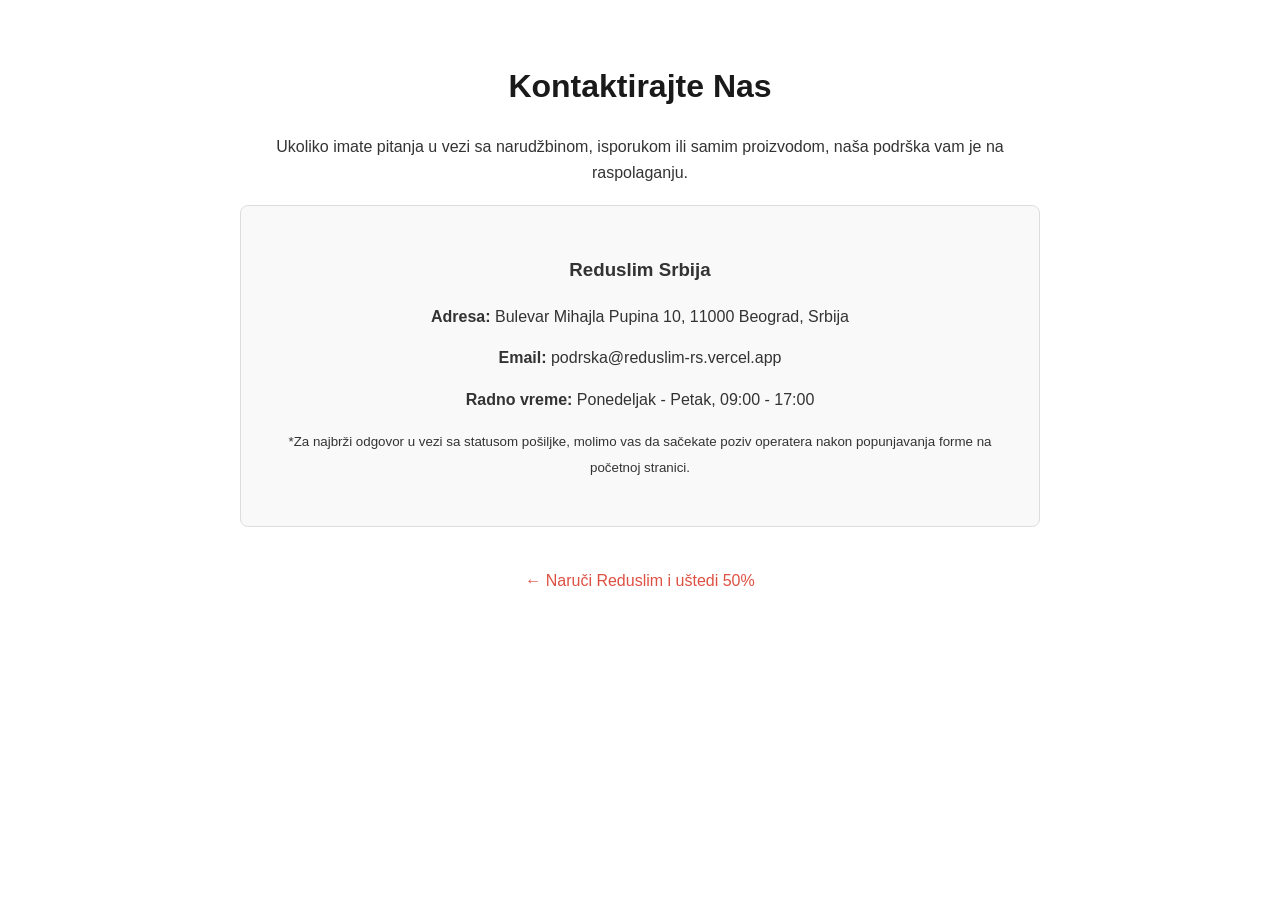
<file: kontakt.html>
<!DOCTYPE html>
<html lang="sr">
<head>
    <meta charset="UTF-8">
    <meta name="viewport" content="width=device-width, initial-scale=1.0">
    <meta name="robots" content="noindex, nofollow">
    <title>Kontakt - Reduslim</title>
    <style>
        body { font-family: Arial, sans-serif; line-height: 1.6; color: #333; max-width: 800px; margin: 0 auto; padding: 40px 20px; text-align: center; }
        h1 { color: #1a1a1a; }
        .contact-box { background: #f9f9f9; padding: 30px; border-radius: 8px; border: 1px solid #ddd; margin-top: 20px; }
        a { color: #DE5042; text-decoration: none; }
        a:hover { text-decoration: underline; }
    </style>
</head>
<body>
    <h1>Kontaktirajte Nas</h1>
    <p>Ukoliko imate pitanja u vezi sa narudžbinom, isporukom ili samim proizvodom, naša podrška vam je na raspolaganju.</p>

    <div class="contact-box">
        <h3>Reduslim Srbija</h3>
        <p><strong>Adresa:</strong> Bulevar Mihajla Pupina 10, 11000 Beograd, Srbija</p>
        <p><strong>Email:</strong> podrska@reduslim-rs.vercel.app</p>
        <p><strong>Radno vreme:</strong> Ponedeljak - Petak, 09:00 - 17:00</p>
        <p><small>*Za najbrži odgovor u vezi sa statusom pošiljke, molimo vas da sačekate poziv operatera nakon popunjavanja forme na početnoj stranici.</small></p>
    </div>

    <br>
    <p><a href="index.php">← Naruči Reduslim i uštedi 50%</a></p>
</body>
</html>
</file>
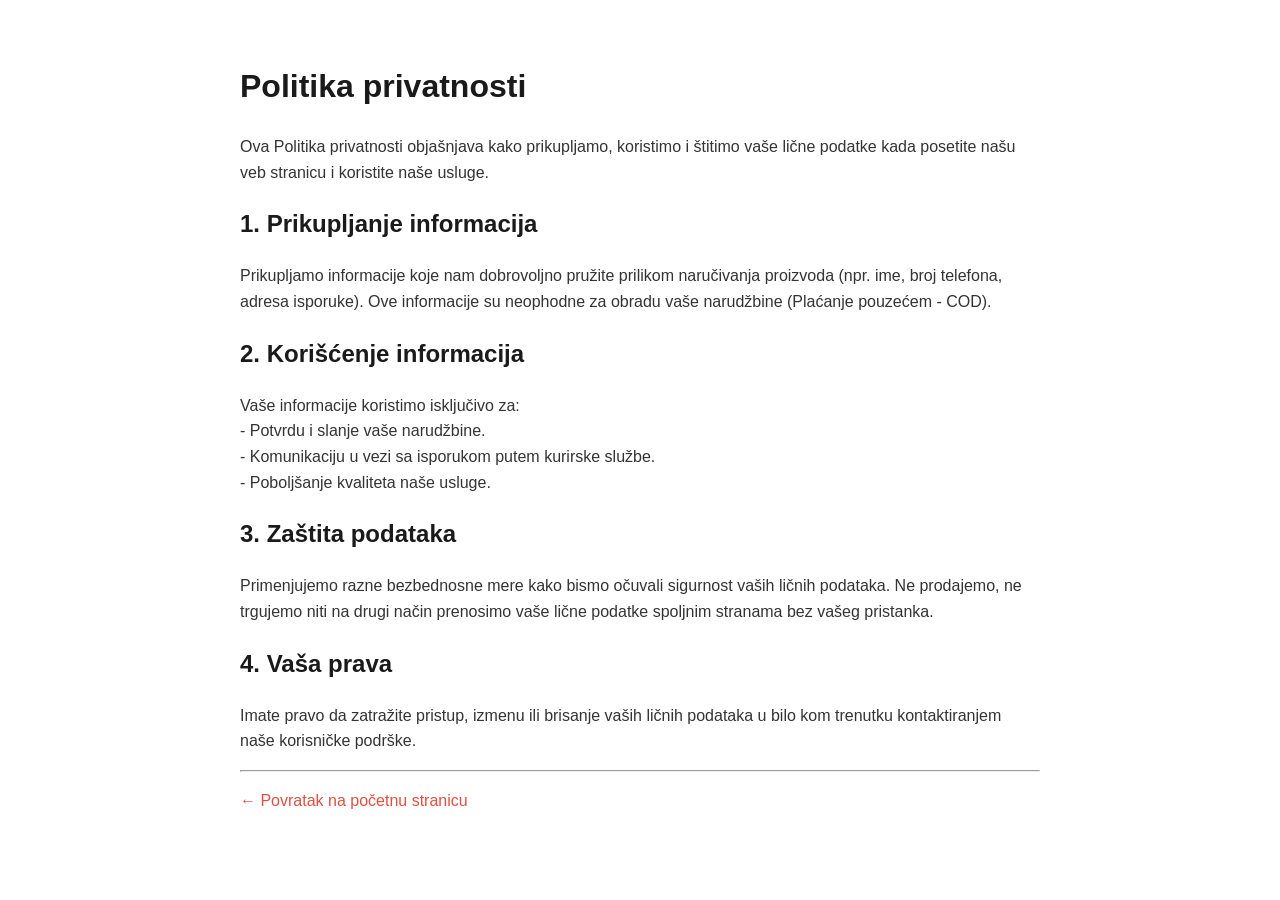
<file: politika-privatnosti.html>
<!DOCTYPE html>
<html lang="sr">
<head>
    <meta charset="UTF-8">
    <meta name="viewport" content="width=device-width, initial-scale=1.0">
    <meta name="robots" content="noindex, nofollow">
    <title>Politika privatnosti - Reduslim</title>
    <style>
        body { font-family: Arial, sans-serif; line-height: 1.6; color: #333; max-width: 800px; margin: 0 auto; padding: 40px 20px; }
        h1, h2 { color: #1a1a1a; }
        a { color: #DE5042; text-decoration: none; }
        a:hover { text-decoration: underline; }
    </style>
</head>
<body>
    <h1>Politika privatnosti</h1>
    <p>Ova Politika privatnosti objašnjava kako prikupljamo, koristimo i štitimo vaše lične podatke kada posetite našu veb stranicu i koristite naše usluge.</p>
    
    <h2>1. Prikupljanje informacija</h2>
    <p>Prikupljamo informacije koje nam dobrovoljno pružite prilikom naručivanja proizvoda (npr. ime, broj telefona, adresa isporuke). Ove informacije su neophodne za obradu vaše narudžbine (Plaćanje pouzećem - COD).</p>

    <h2>2. Korišćenje informacija</h2>
    <p>Vaše informacije koristimo isključivo za:<br>
    - Potvrdu i slanje vaše narudžbine.<br>
    - Komunikaciju u vezi sa isporukom putem kurirske službe.<br>
    - Poboljšanje kvaliteta naše usluge.</p>

    <h2>3. Zaštita podataka</h2>
    <p>Primenjujemo razne bezbednosne mere kako bismo očuvali sigurnost vaših ličnih podataka. Ne prodajemo, ne trgujemo niti na drugi način prenosimo vaše lične podatke spoljnim stranama bez vašeg pristanka.</p>

    <h2>4. Vaša prava</h2>
    <p>Imate pravo da zatražite pristup, izmenu ili brisanje vaših ličnih podataka u bilo kom trenutku kontaktiranjem naše korisničke podrške.</p>

    <hr>
    <p><a href="index.php">← Povratak na početnu stranicu</a></p>
</body>
</html>
</file>
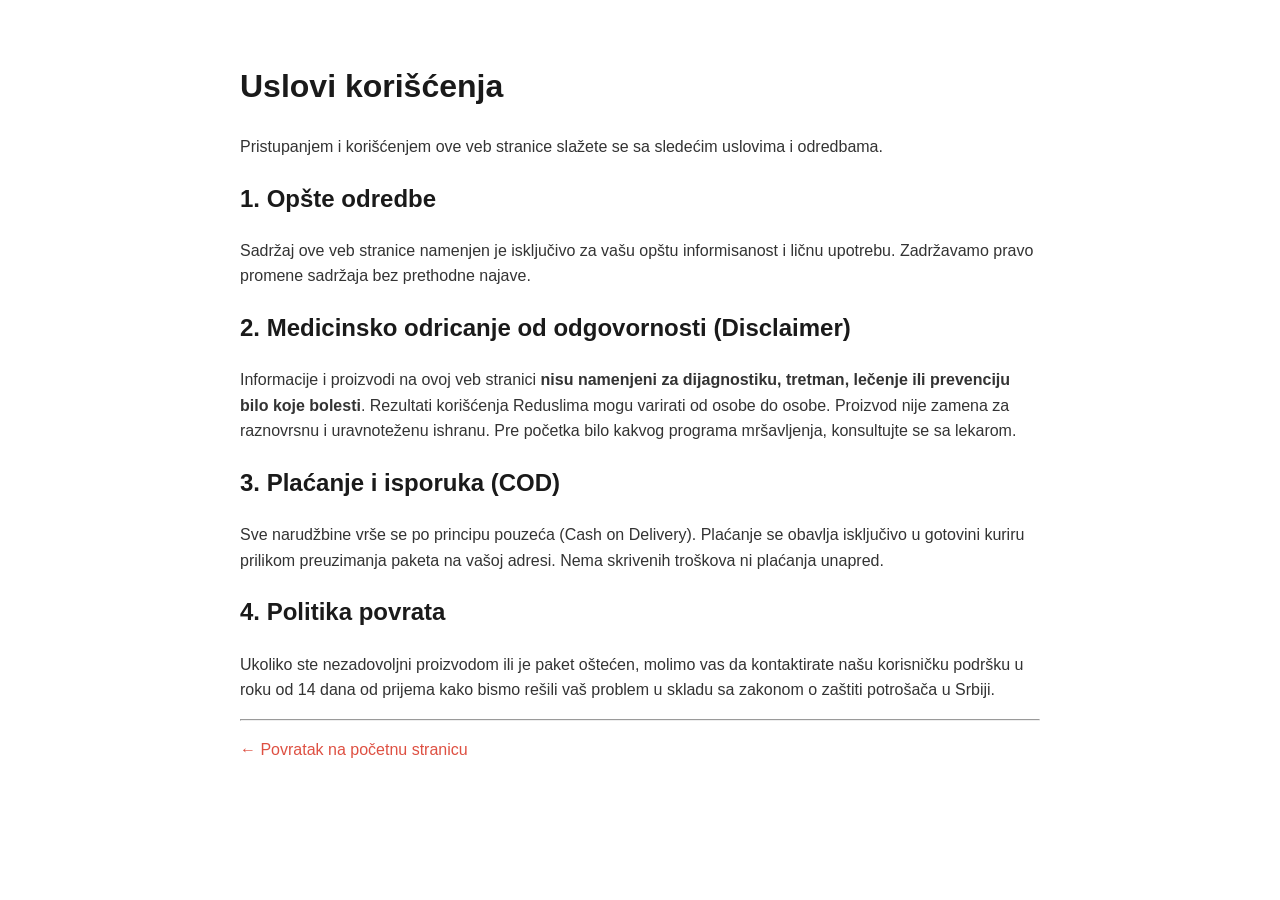
<file: uslovi-koriscenja.html>
<!DOCTYPE html>
<html lang="sr">
<head>
    <meta charset="UTF-8">
    <meta name="viewport" content="width=device-width, initial-scale=1.0">
    <meta name="robots" content="noindex, nofollow">
    <title>Uslovi korišćenja - Reduslim</title>
    <style>
        body { font-family: Arial, sans-serif; line-height: 1.6; color: #333; max-width: 800px; margin: 0 auto; padding: 40px 20px; }
        h1, h2 { color: #1a1a1a; }
        a { color: #DE5042; text-decoration: none; }
        a:hover { text-decoration: underline; }
    </style>
</head>
<body>
    <h1>Uslovi korišćenja</h1>
    <p>Pristupanjem i korišćenjem ove veb stranice slažete se sa sledećim uslovima i odredbama.</p>

    <h2>1. Opšte odredbe</h2>
    <p>Sadržaj ove veb stranice namenjen je isključivo za vašu opštu informisanost i ličnu upotrebu. Zadržavamo pravo promene sadržaja bez prethodne najave.</p>

    <h2>2. Medicinsko odricanje od odgovornosti (Disclaimer)</h2>
    <p>Informacije i proizvodi na ovoj veb stranici <strong>nisu namenjeni za dijagnostiku, tretman, lečenje ili prevenciju bilo koje bolesti</strong>. Rezultati korišćenja Reduslima mogu varirati od osobe do osobe. Proizvod nije zamena za raznovrsnu i uravnoteženu ishranu. Pre početka bilo kakvog programa mršavljenja, konsultujte se sa lekarom.</p>

    <h2>3. Plaćanje i isporuka (COD)</h2>
    <p>Sve narudžbine vrše se po principu pouzeća (Cash on Delivery). Plaćanje se obavlja isključivo u gotovini kuriru prilikom preuzimanja paketa na vašoj adresi. Nema skrivenih troškova ni plaćanja unapred.</p>

    <h2>4. Politika povrata</h2>
    <p>Ukoliko ste nezadovoljni proizvodom ili je paket oštećen, molimo vas da kontaktirate našu korisničku podršku u roku od 14 dana od prijema kako bismo rešili vaš problem u skladu sa zakonom o zaštiti potrošača u Srbiji.</p>

    <hr>
    <p><a href="index.php">← Povratak na početnu stranicu</a></p>
</body>
</html>
</file>
